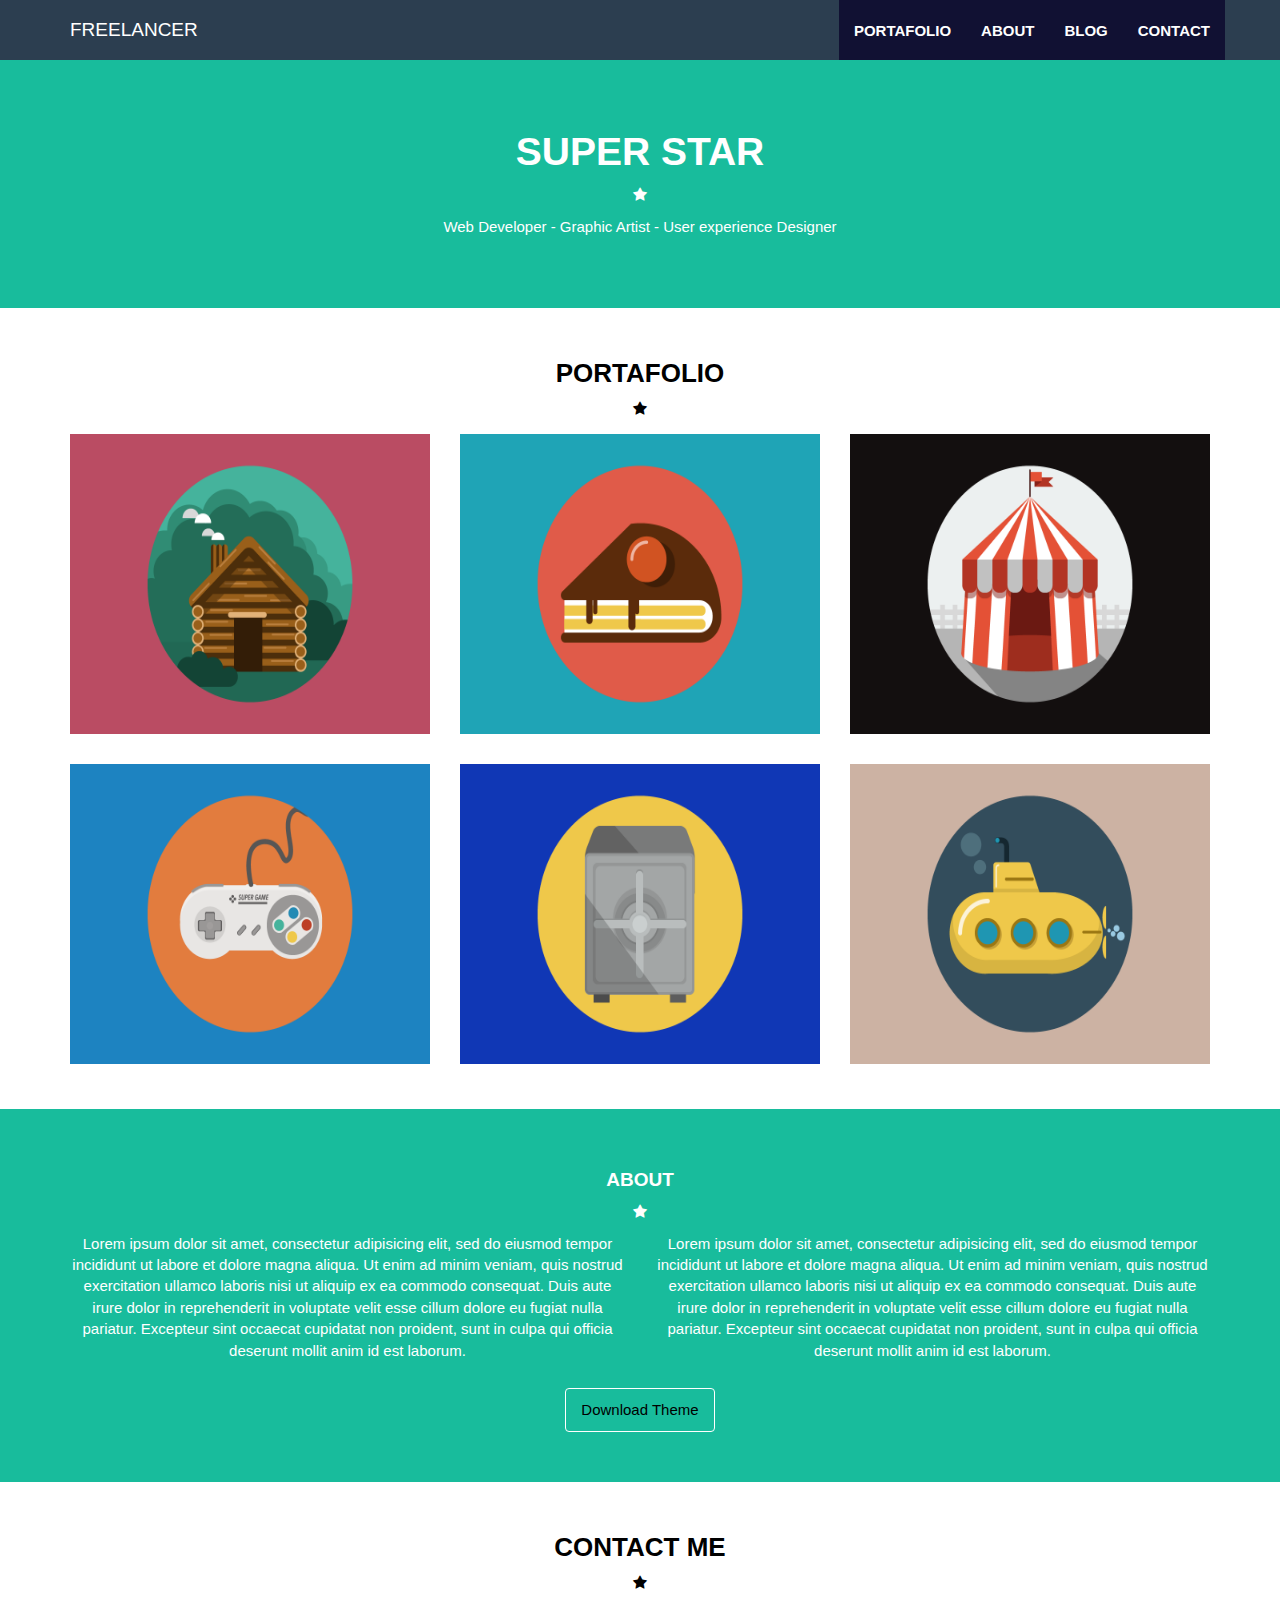
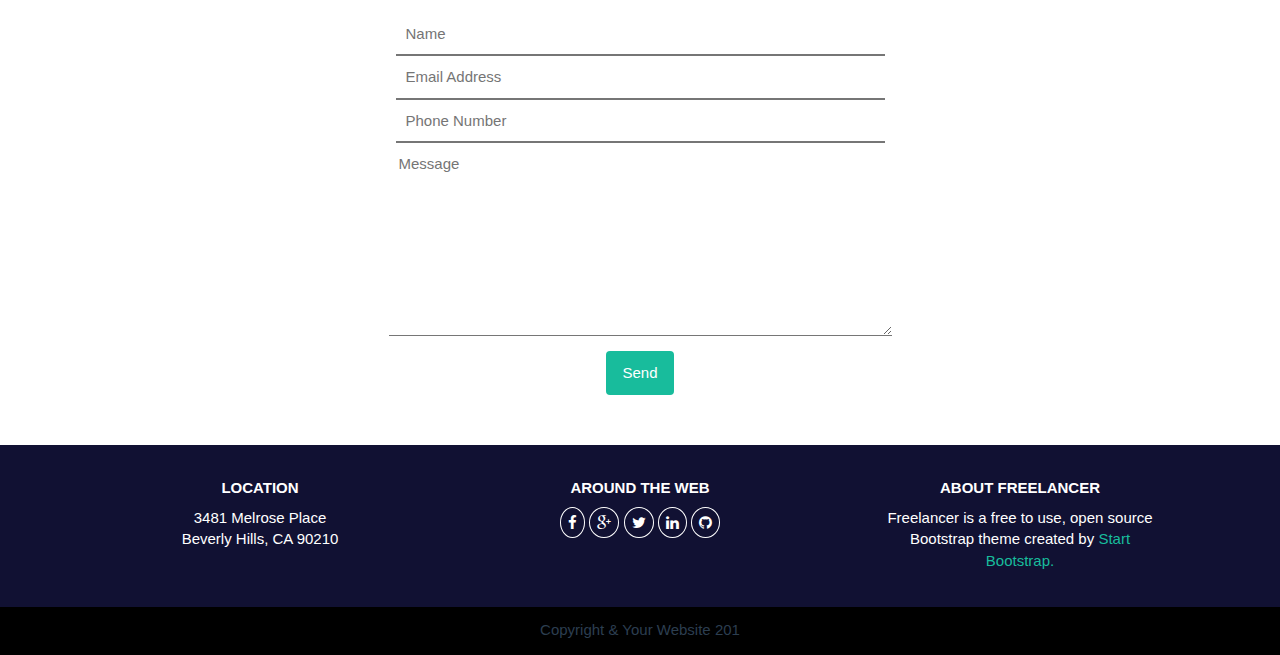
<file: index.html>
<!DOCTYPE html>
<html lang="en">
<head>
    <meta charset="utf-8">
    <meta http-equiv="X-UA-Compatible" content="IE=edge">
    <meta name="viewport" content="width=device-width, initial-scale=1">
    <meta name="description" content="">
    <meta name="author" content="">

    <title>Freelancer Super Star Theme</title>

    <link href="css/bootstrap.css" rel="stylesheet">
    <link href="css/freelancer.css" rel="stylesheet">

    <link href="font-awesome/css/font-awesome.min.css" rel="stylesheet" type="text/css">
    <link href="http://fonts.googleapis.com/css?family=Montserrat:400,700" rel="stylesheet" type="text/css">


    <!-- HTML5 Shim and Respond.js IE8 support of HTML5 elements and media queries -->
    <!-- WARNING: Respond.js doesn't work if you view the page via file:// -->
    <!--[if lt IE 9]>
        <script src="https://oss.maxcdn.com/libs/html5shiv/3.7.0/html5shiv.js"></script>
        <script src="https://oss.maxcdn.com/libs/respond.js/1.4.2/respond.min.js"></script>
    <![endif]-->

</head>

<body style="padding-top:50px;">

<nav class="navbar navbar-default navbar-fixed-top  bg-blue ">
        <div class="container">
          <!-- Brand and toggle get grouped for better mobile display -->
          <div class="navbar-header text-white">
            <button type="button" class="navbar-toggle collapsed" data-toggle="collapse" data-target="#menu" aria-expanded="false">
              <span class="sr-only">Toggle navigation</span>
              <span class="icon-bar" ></span>
              <span class="icon-bar"></span>
              <span class="icon-bar"></span>  
            </button>
            <a class="navbar-brand" href="index.html">FREELANCER</a>
          </div>

          <!-- Collect the nav links, forms, and other content for toggling -->
          <div class="collapse navbar-collapse" id="menu">
            <ul class=" nav navbar-nav navbar-right">
              <li><a href="index.html"><b>PORTAFOLIO</b></a></li>
              <li><a href="about.html"><b>ABOUT</b></a></li>
              <li><a href="blog.html"><b>BLOG</b></a></li>
              <li><a href="#contact"><b>CONTACT</b></a></li>
            </ul>
          </div><!-- /.navbar-collapse -->
        </div><!-- /.container-fluid -->
</nav>
    

<header class="header">
    <div class="container">
        <div class="superstar">
        <h1><b>SUPER STAR</b></h1>
        <i class="fa fa-star"></i>
        <p class="texto">Web Developer - Graphic Artist - User experience Designer</p>
        </div>
    </div>
</header>

<div class="portafolio"><!--portafolio++++++++++++++++++++++++++++++++++-->
    <div class="container">

    <div class="superstar1">
    <h3><b>PORTAFOLIO</b></h3>
    <i class="fa fa-star"></i>
    </div>
    <div class="row"><!--row debajo de portafolio+++++-->

        <div class="col-sm-4">
            <img class="porta img-responsive" src="img/portfolio/cabin.png">
        </div>

        <div class="col-sm-4">
            <img class="porta img-responsive" src="img/portfolio/cake.png">
        </div>

        <div class="col-sm-4">
            <img class="porta img-responsive" src="img/portfolio/circus.png">
        </div>

    </div><!--fin de row debajo de portafolio+++++++++-->

    <div class="row"><!--row debajo de portafolio++++++-->
        <div class="col-sm-4">
            <img class="porta img-responsive" src="img/portfolio/game.png">
        </div>

        <div class="col-sm-4">
            <img class="porta img-responsive" src="img/portfolio/safe.png">
        </div>

        <div class="col-sm-4">
            <img class="porta img-responsive" src="img/portfolio/submarine.png">
        </div>

    </div><!--fin de row debajo de portafolio+++++++++-->

    </div> 
</div>

<section class="section">
    <div class="container">
        <div class="superstar">
        <h4><b>ABOUT</b></h4>
        <i class="fa fa-star"></i>
        </div><!--superstar-->

        <div class="row superstar">
        <div class="col-sm-6 lorem">
            Lorem ipsum dolor sit amet, consectetur adipisicing elit, sed do eiusmod
            tempor incididunt ut labore et dolore magna aliqua. Ut enim ad minim veniam,
            quis nostrud exercitation ullamco laboris nisi ut aliquip ex ea commodo
            consequat. Duis aute irure dolor in reprehenderit in voluptate velit esse
            cillum dolore eu fugiat nulla pariatur. Excepteur sint occaecat cupidatat non
            proident, sunt in culpa qui officia deserunt mollit anim id est laborum.
        </div>

        <div class="col-sm-6 lorem">
            Lorem ipsum dolor sit amet, consectetur adipisicing elit, sed do eiusmod
            tempor incididunt ut labore et dolore magna aliqua. Ut enim ad minim veniam,
            quis nostrud exercitation ullamco laboris nisi ut aliquip ex ea commodo
            consequat. Duis aute irure dolor in reprehenderit in voluptate velit esse
            cillum dolore eu fugiat nulla pariatur. Excepteur sint occaecat cupidatat non
            proident, sunt in culpa qui officia deserunt mollit anim id est laborum.
        </div>

        <div class="btn descarga"><a href="#">Download Theme</a></div>
        </div>

    </div>
</section> 

<div class="contacto" id="contact">
    <div class="container">

    <div class="superstar1">
    <h3><b>CONTACT ME</b></h3>
    <i class="fa fa-star"></i>
    </div>

    <div class="formulario">
    <form action="">
        <!--<label for="Nombre">Nombre</label>-->
        <input type="text" size="50" placeholder="Name" class="formularios"><br>
        <input type="text" size="50" placeholder="Email Address" class="formularios"><br>
        <input type="text" size="50" placeholder="Phone Number" class="formularios"><br>
        <textarea class="mensaje" cols="52" rows="8" placeholder="Message"></textarea>
    </form>

    <div class="btn send"><a href="#">Send</a></div>
    </div>

    </div>
</div>

<footer class="uno">
    <div class="container">
        <div class="col-sm-4 location">
            <h5><b>LOCATION</b></h5>
            <p>3481 Melrose Place <br>Beverly Hills, CA 90210</p>
        </div>

        <div class="col-sm-4 location">
            <h5><b>AROUND THE WEB</b></h5>
            <p>
                <a href="#"><i class="fa fa-facebook"></i></a>
                <a href="#"><i class="fa fa-google-plus"></i></a>
                <a href="#"><i class="fa fa-twitter"></i></a>
                <a href="#"><i class="fa fa-linkedin"></i></a>
                <a href="#"><i class="fa fa-github"></i></i></a>
            </p>
        </div>

        <div class="col-sm-4 location">
            <h5><b>ABOUT FREELANCER</b></h5>
            <p>Freelancer is a free to use, open source <br>Bootstrap theme created by <a href="#">Start <br>Bootstrap.</a></p>
        </div> 

    </div>
</footer>

<footer class="dos">
    <div class="container">
        <p>Copyright & Your Website 201 </p>  
    </div> 
</footer>


</body>
    <script src="js/jquery.js"></script>
    <script src="js/bootstrap.min.js"></script>
    <script src="js/freelancer.js"></script>
</html>
</file>
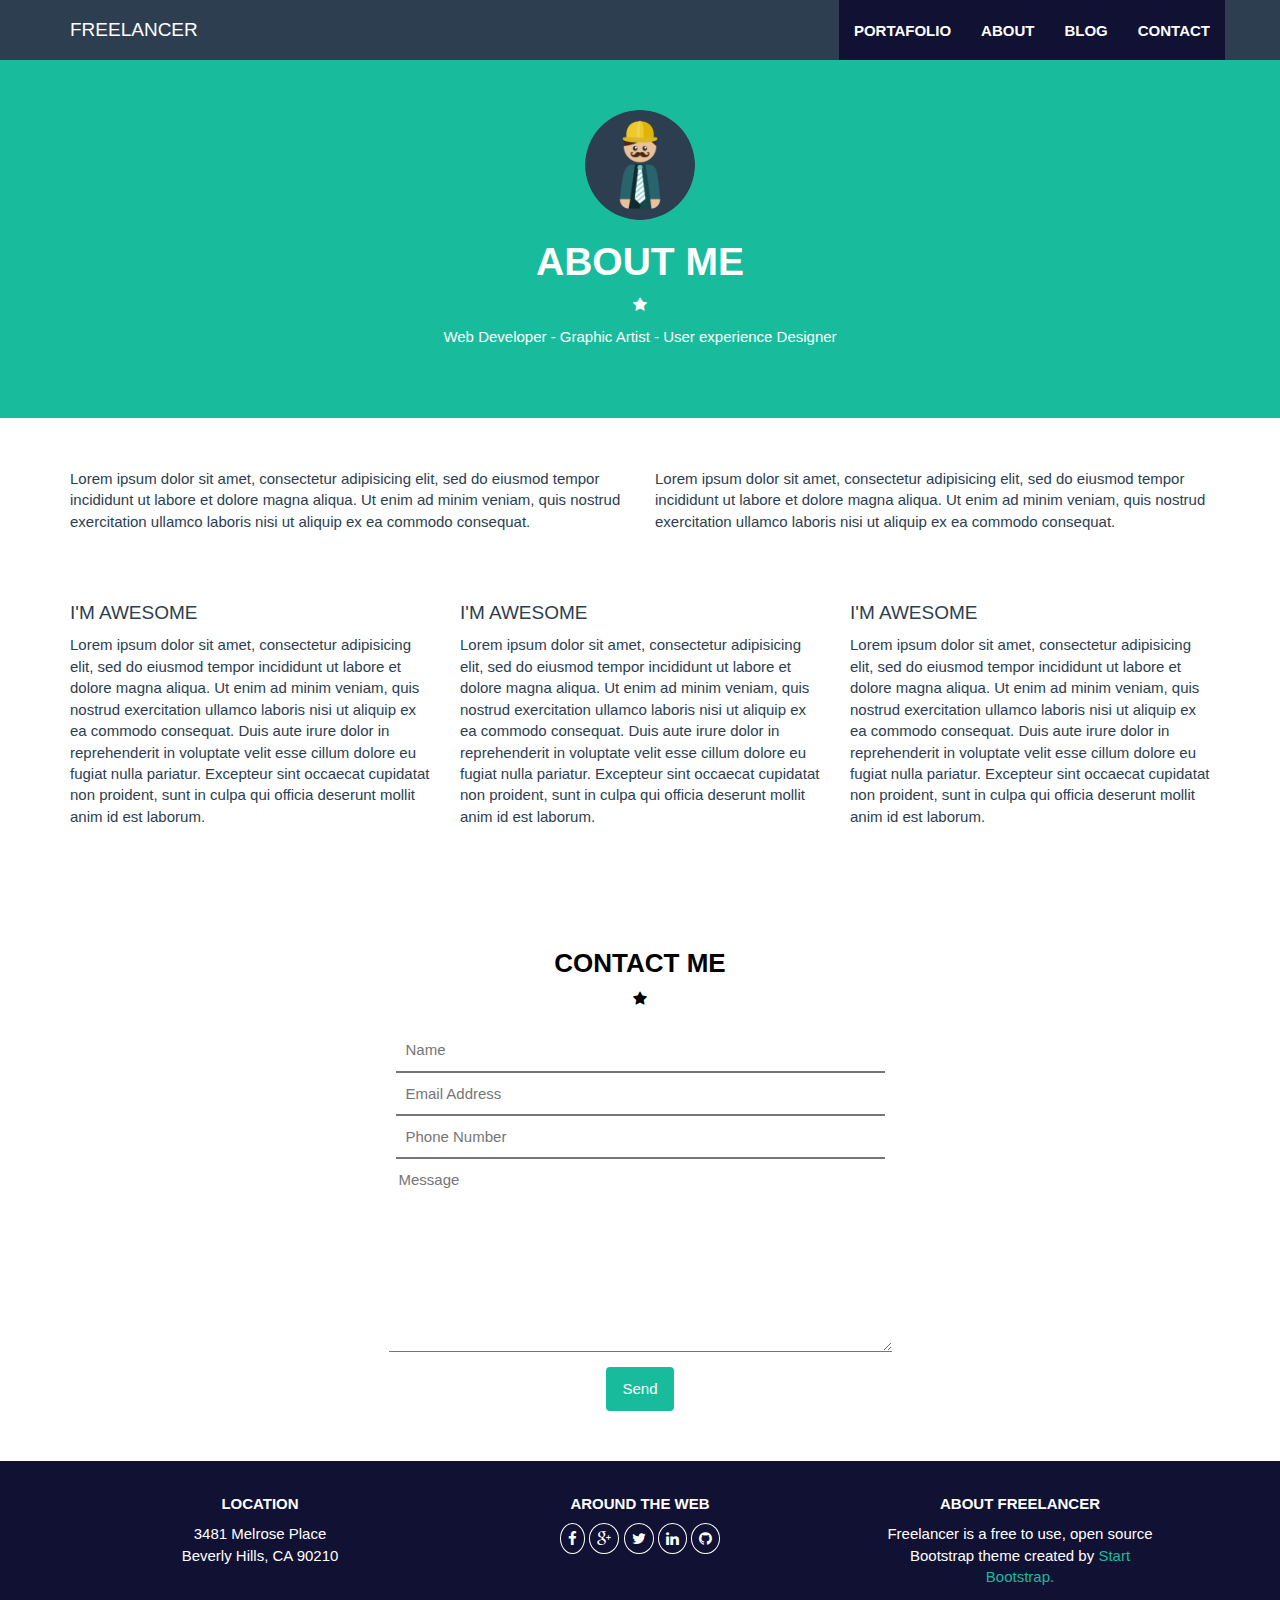
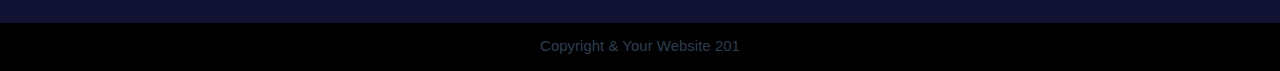
<file: about.html>
<!DOCTYPE html> 
<html lang="en">
<head>
    <meta charset="utf-8">
    <meta http-equiv="X-UA-Compatible" content="IE=edge">
    <meta name="viewport" content="width=device-width, initial-scale=1">
    <meta name="description" content="">
    <meta name="author" content="">

    <title>Freelancer - About</title>
    <link href="css/bootstrap.css" rel="stylesheet">
    <link href="css/freelancer.css" rel="stylesheet">

    <!-- Custom Fonts -->
    <link href="font-awesome/css/font-awesome.min.css" rel="stylesheet" type="text/css">
    <link href="http://fonts.googleapis.com/css?family=Montserrat:400,700" rel="stylesheet" type="text/css">

    <!-- HTML5 Shim and Respond.js IE8 support of HTML5 elements and media queries -->
    <!-- WARNING: Respond.js doesn't work if you view the page via file:// -->
    <!--[if lt IE 9]>
        <script src="https://oss.maxcdn.com/libs/html5shiv/3.7.0/html5shiv.js"></script>
        <script src="https://oss.maxcdn.com/libs/respond.js/1.4.2/respond.min.js"></script>
    <![endif]-->

</head>

<body style="padding-top:50px;">
    
<nav class="navbar navbar-default navbar-fixed-top  bg-blue ">
        <div class="container">
          <!-- Brand and toggle get grouped for better mobile display -->
          <div class="navbar-header text-white">
            <button type="button" class="navbar-toggle collapsed" data-toggle="collapse" data-target="#menu" aria-expanded="false">
              <span class="sr-only">Toggle navigation</span>
              <span class="icon-bar" ></span>
              <span class="icon-bar"></span>
              <span class="icon-bar"></span>  
            </button>
            <a class="navbar-brand" href="index.html">FREELANCER</a>
          </div>

          <!-- Collect the nav links, forms, and other content for toggling -->
          <div class="collapse navbar-collapse" id="menu">
            <ul class=" nav navbar-nav navbar-right">
              <li><a href="index.html"><b>PORTAFOLIO</b></a></li>
              <li><a href="about.html"><b>ABOUT</b></a></li>
              <li><a href="blog.html"><b>BLOG</b></a></li>
              <li><a href="#contact"><b>CONTACT</b></a></li>
            </ul>
          </div><!-- /.navbar-collapse -->
        </div><!-- /.container-fluid -->
</nav>

<header class="header">
    <div class="container">
        <div class="superstar">
            <img class="imagen" src="img/profile.png">
            <h1><b>ABOUT ME</b></h1>
            <i class="fa fa-star"></i>
            <p class="texto">Web Developer - Graphic Artist - User experience Designer</p>
        </div>
    </div>
</header>

<section>
    <div class="container  ">
        <div class="row cont">
        <div class="col-sm-6 text">
            <p>Lorem ipsum dolor sit amet, consectetur adipisicing elit, sed do eiusmod
            tempor incididunt ut labore et dolore magna aliqua. Ut enim ad minim veniam,
            quis nostrud exercitation ullamco laboris nisi ut aliquip ex ea commodo
            consequat. </p>
        </div>

        <div class="col-sm-6 text">
            <p>Lorem ipsum dolor sit amet, consectetur adipisicing elit, sed do eiusmod
            tempor incididunt ut labore et dolore magna aliqua. Ut enim ad minim veniam,
            quis nostrud exercitation ullamco laboris nisi ut aliquip ex ea commodo
            consequat. </p>
        </div>
        </div>

        <div class="row cont-im">
            <div class="col-sm-4">
                <h4>I'M AWESOME</h4>
                <p>Lorem ipsum dolor sit amet, consectetur adipisicing elit, sed do eiusmod
                tempor incididunt ut labore et dolore magna aliqua. Ut enim ad minim veniam,
                quis nostrud exercitation ullamco laboris nisi ut aliquip ex ea commodo
                consequat. Duis aute irure dolor in reprehenderit in voluptate velit esse
                cillum dolore eu fugiat nulla pariatur. Excepteur sint occaecat cupidatat non
                proident, sunt in culpa qui officia deserunt mollit anim id est laborum.</p>
            </div>    

            <div class="col-sm-4">
                <h4>I'M AWESOME</h4>
                <p>Lorem ipsum dolor sit amet, consectetur adipisicing elit, sed do eiusmod
                tempor incididunt ut labore et dolore magna aliqua. Ut enim ad minim veniam,
                quis nostrud exercitation ullamco laboris nisi ut aliquip ex ea commodo
                consequat. Duis aute irure dolor in reprehenderit in voluptate velit esse
                cillum dolore eu fugiat nulla pariatur. Excepteur sint occaecat cupidatat non
                proident, sunt in culpa qui officia deserunt mollit anim id est laborum.</p>
            </div>    

            <div class="col-sm-4">
                <h4>I'M AWESOME</h4>
                <p>Lorem ipsum dolor sit amet, consectetur adipisicing elit, sed do eiusmod
                tempor incididunt ut labore et dolore magna aliqua. Ut enim ad minim veniam,
                quis nostrud exercitation ullamco laboris nisi ut aliquip ex ea commodo
                consequat. Duis aute irure dolor in reprehenderit in voluptate velit esse
                cillum dolore eu fugiat nulla pariatur. Excepteur sint occaecat cupidatat non
                proident, sunt in culpa qui officia deserunt mollit anim id est laborum.</p>
            </div>    
        </div>

    </div>
</section>

<div class="contacto" id="contact">
    <div class="container">

    <div class="superstar1">
    <h3><b>CONTACT ME</b></h3>
    <i class="fa fa-star"></i>
    </div>

    <div class="formulario">
    <form action="">
        <!--<label for="Nombre">Nombre</label>-->
        <input type="text" size="50" placeholder="Name" class="formularios"><br>
        <input type="text" size="50" placeholder="Email Address" class="formularios"><br>
        <input type="text" size="50" placeholder="Phone Number" class="formularios"><br>
        <textarea class="mensaje" cols="52" rows="8" placeholder="Message"></textarea>
    </form>

    <div class="btn send"><a href="#">Send</a></div>
    </div>

    </div>
</div>

<footer class="uno">
    <div class="container">
        <div class="col-sm-4 location">
            <h5><b>LOCATION</b></h5>
            <p>3481 Melrose Place <br>Beverly Hills, CA 90210</p>
        </div>

        <div class="col-sm-4 location">
            <h5><b>AROUND THE WEB</b></h5>
            <p>
                <a href="#"><i class="fa fa-facebook"></i></a>
                <a href="#"><i class="fa fa-google-plus"></i></a>
                <a href="#"><i class="fa fa-twitter"></i></a>
                <a href="#"><i class="fa fa-linkedin"></i></a>
                <a href="#"><i class="fa fa-github"></i></i></a>
            </p>
        </div>

        <div class="col-sm-4 location">
            <h5><b>ABOUT FREELANCER</b></h5>
            <p>Freelancer is a free to use, open source <br>Bootstrap theme created by <a href="#">Start <br>Bootstrap.</a></p>
        </div> 

    </div>
</footer>

<footer class="dos">
    <div class="container">
        <p>Copyright & Your Website 201 </p>  
    </div> 
</footer>

    
</body>
    <script src="js/jquery.js"></script>
    <script src="js/bootstrap.min.js"></script>
    <script src="js/freelancer.js"></script>
</html>
</file>
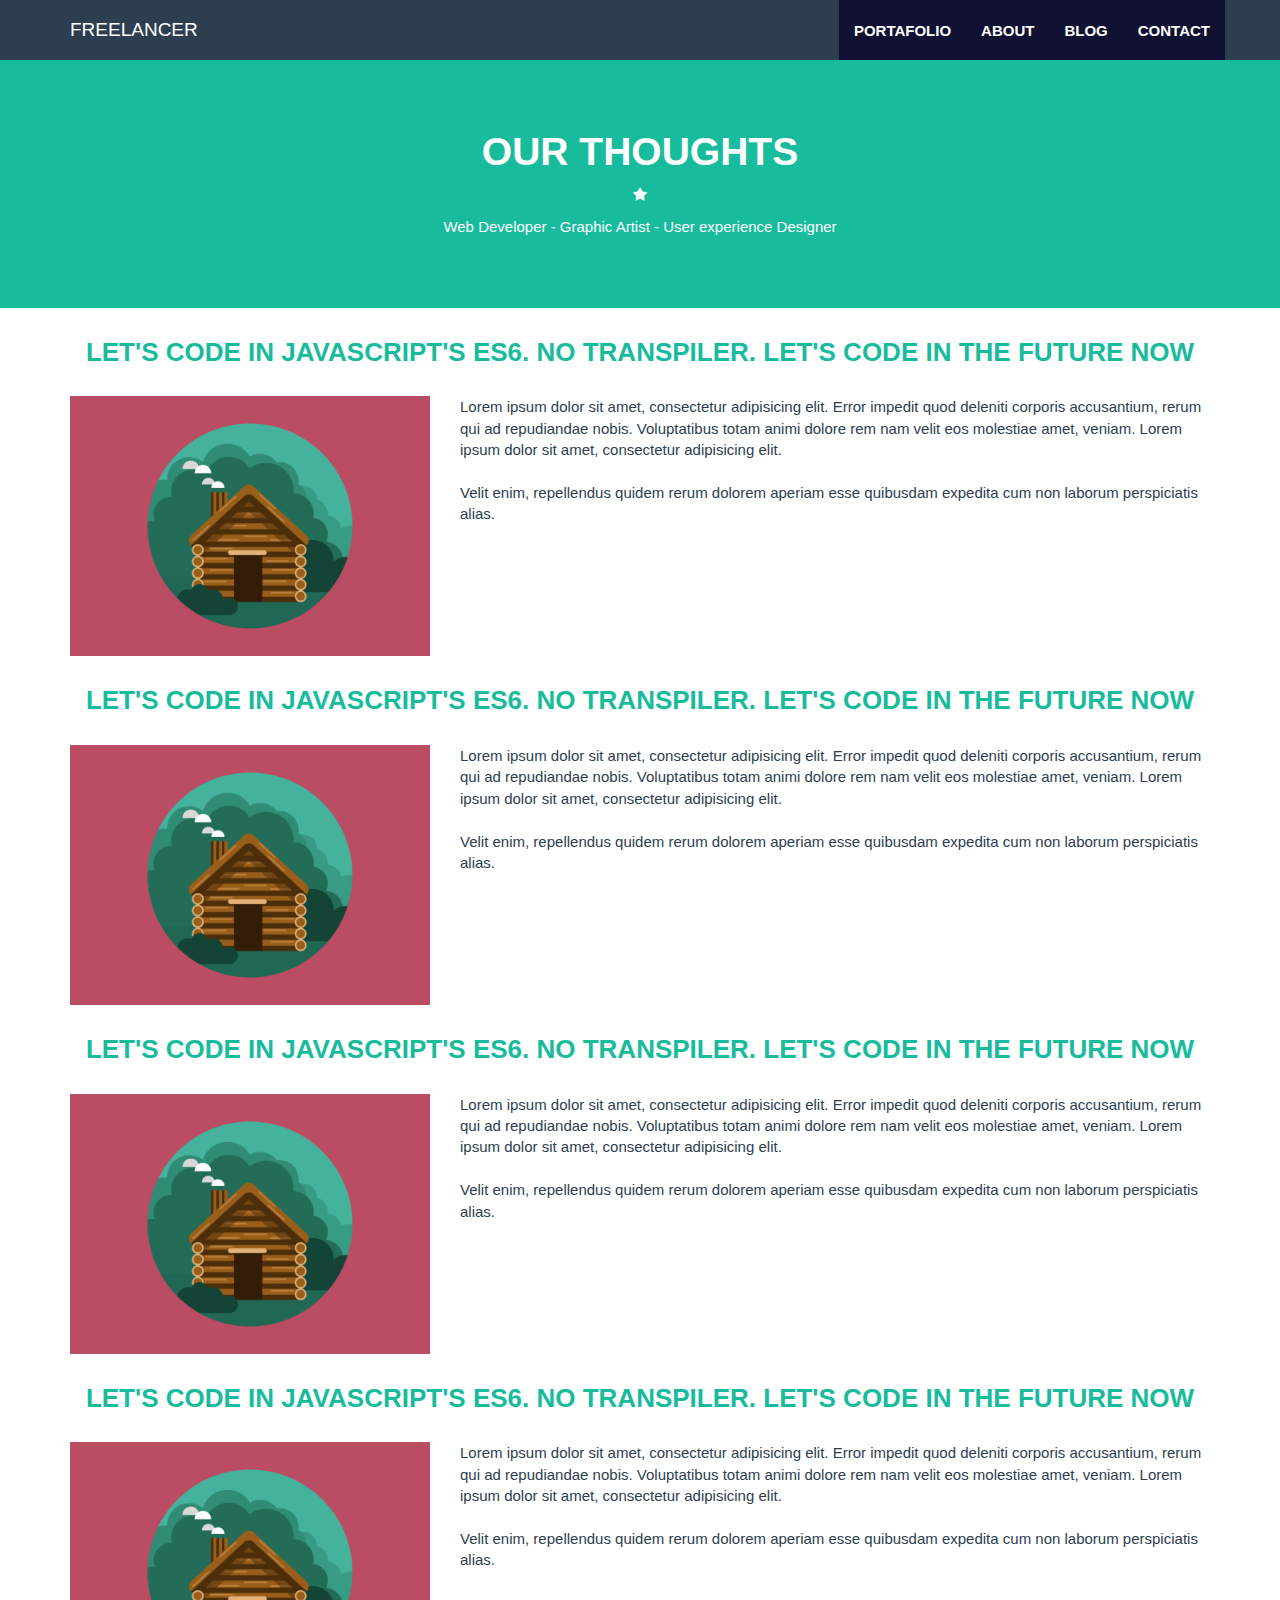
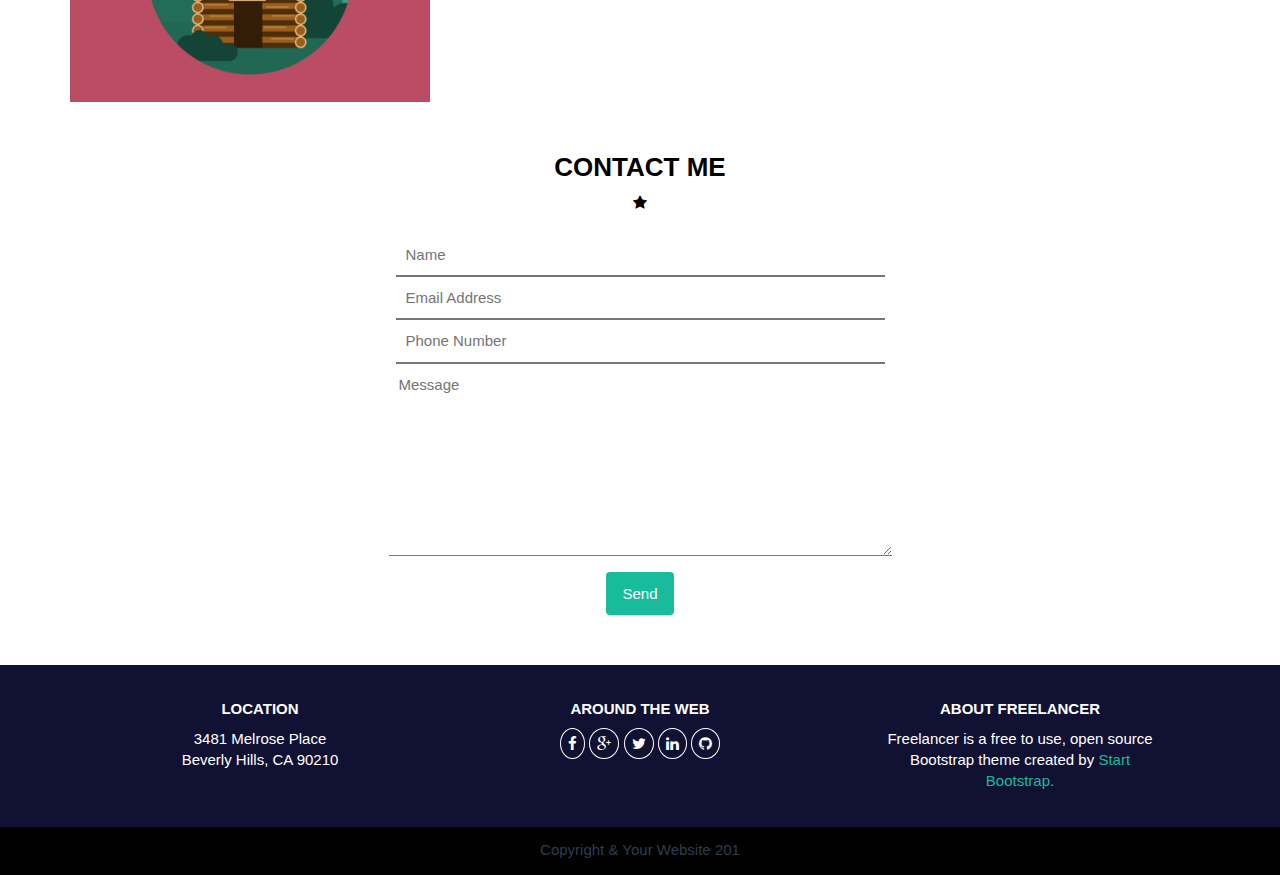
<file: blog.html>
<!DOCTYPE html>
<html lang="en">
<head>
    <meta charset="utf-8">
    <meta http-equiv="X-UA-Compatible" content="IE=edge">
    <meta name="viewport" content="width=device-width, initial-scale=1">
    <meta name="description" content="">
    <meta name="author" content="">

    <title>Freelancer - Blog</title>
    <link href="css/bootstrap.css" rel="stylesheet">
    <link href="css/freelancer.css" rel="stylesheet">

    <!-- Custom Fonts -->
    <link href="font-awesome/css/font-awesome.min.css" rel="stylesheet" type="text/css">
    <link href="http://fonts.googleapis.com/css?family=Montserrat:400,700" rel="stylesheet" type="text/css">

    <!-- HTML5 Shim and Respond.js IE8 support of HTML5 elements and media queries -->
    <!-- WARNING: Respond.js doesn't work if you view the page via file:// -->
    <!--[if lt IE 9]>
        <script src="https://oss.maxcdn.com/libs/html5shiv/3.7.0/html5shiv.js"></script>
        <script src="https://oss.maxcdn.com/libs/respond.js/1.4.2/respond.min.js"></script>
    <![endif]-->

</head>

<body style="padding-top:50px;">
    
<nav class="navbar navbar-default navbar-fixed-top  bg-blue ">
        <div class="container">
          <!-- Brand and toggle get grouped for better mobile display -->
          <div class="navbar-header text-white">
            <button type="button" class="navbar-toggle collapsed" data-toggle="collapse" data-target="#menu" aria-expanded="false">
              <span class="sr-only">Toggle navigation</span>
              <span class="icon-bar" ></span>
              <span class="icon-bar"></span>
              <span class="icon-bar"></span>  
            </button>
            <a class="navbar-brand" href="index.html">FREELANCER</a>
          </div>

          <!-- Collect the nav links, forms, and other content for toggling -->
          <div class="collapse navbar-collapse" id="menu">
            <ul class=" nav navbar-nav navbar-right">
              <li><a href="index.html"><b>PORTAFOLIO</b></a></li>
              <li><a href="about.html"><b>ABOUT</b></a></li>
              <li><a href="blog.html"><b>BLOG</b></a></li>
              <li><a href="#contact"><b>CONTACT</b></a></li>
            </ul>
          </div><!-- /.navbar-collapse -->
        </div><!-- /.container-fluid -->
</nav>

<header class="header">
    <div class="container">
        <div class="superstar">
        <h1><b>OUR THOUGHTS</b></h1>
        <i class="fa fa-star"></i>
        <p class="texto">Web Developer - Graphic Artist - User experience Designer</p>
        </div>
    </div>
</header>

<section>
    <div class="container">   

        <div class="row">
            <h3 class="titulo text-center"><b>LET'S CODE IN JAVASCRIPT'S ES6. NO TRANSPILER. LET'S CODE IN THE FUTURE NOW</b></h3>
        <div class="col-xs-4">
        <img class="img-blog img-responsive" src="img/portfolio/cabin.png"></div>

        
        <div class="col-xs-8">
        <p class="text-blog">Lorem ipsum dolor sit amet, consectetur adipisicing elit. Error impedit quod deleniti corporis accusantium, rerum qui ad repudiandae nobis. Voluptatibus totam animi dolore rem nam velit eos molestiae amet, veniam.  Lorem ipsum dolor sit amet, consectetur adipisicing elit.
        <br><br>
         Velit enim, repellendus quidem rerum dolorem aperiam esse quibusdam expedita cum non laborum perspiciatis alias.</p></div>
         </div> 

         <div class="row">
            <h3 class="titulo text-center"><b>LET'S CODE IN JAVASCRIPT'S ES6. NO TRANSPILER. LET'S CODE IN THE FUTURE NOW</b></h3>
        <div class="col-xs-4">
        <img class="img-blog img-responsive" src="img/portfolio/cabin.png"></div>

        <div class="col-xs-8">
        <p class="text-blog">Lorem ipsum dolor sit amet, consectetur adipisicing elit. Error impedit quod deleniti corporis accusantium, rerum qui ad repudiandae nobis. Voluptatibus totam animi dolore rem nam velit eos molestiae amet, veniam.  Lorem ipsum dolor sit amet, consectetur adipisicing elit.
        <br><br>
         Velit enim, repellendus quidem rerum dolorem aperiam esse quibusdam expedita cum non laborum perspiciatis alias.</p></div>
         </div> 

         <div class="row">
            <h3 class="titulo text-center"><b>LET'S CODE IN JAVASCRIPT'S ES6. NO TRANSPILER. LET'S CODE IN THE FUTURE NOW</b></h3>
        <div class="col-xs-4">
        <img class="img-blog img-responsive" src="img/portfolio/cabin.png"></div>

        <div class="col-xs-8">
        <p class="text-blog">Lorem ipsum dolor sit amet, consectetur adipisicing elit. Error impedit quod deleniti corporis accusantium, rerum qui ad repudiandae nobis. Voluptatibus totam animi dolore rem nam velit eos molestiae amet, veniam.  Lorem ipsum dolor sit amet, consectetur adipisicing elit.
        <br><br>
         Velit enim, repellendus quidem rerum dolorem aperiam esse quibusdam expedita cum non laborum perspiciatis alias.</p></div>
         </div> 

         <div class="row">
            <h3 class="titulo text-center"><b>LET'S CODE IN JAVASCRIPT'S ES6. NO TRANSPILER. LET'S CODE IN THE FUTURE NOW</b></h3>
        <div class="col-xs-4">
        <img class="img-blog img-responsive" src="img/portfolio/cabin.png"></div>

        <div class="col-xs-8">
        <p class="text-blog">Lorem ipsum dolor sit amet, consectetur adipisicing elit. Error impedit quod deleniti corporis accusantium, rerum qui ad repudiandae nobis. Voluptatibus totam animi dolore rem nam velit eos molestiae amet, veniam.  Lorem ipsum dolor sit amet, consectetur adipisicing elit.
        <br><br>
         Velit enim, repellendus quidem rerum dolorem aperiam esse quibusdam expedita cum non laborum perspiciatis alias.</p></div>
         </div> 

    </div>
</section>

<div class="contacto" id="contact">
    <div class="container">

    <div class="superstar1">
    <h3><b>CONTACT ME</b></h3>
    <i class="fa fa-star"></i>
    </div>

    <div class="formulario">
    <form action="">
        <!--<label for="Nombre">Nombre</label>-->
        <input type="text" size="50" placeholder="Name" class="formularios"><br>
        <input type="text" size="50" placeholder="Email Address" class="formularios"><br>
        <input type="text" size="50" placeholder="Phone Number" class="formularios"><br>
        <textarea class="mensaje" cols="52" rows="8" placeholder="Message"></textarea>
    </form>

    <div class="btn send"><a href="#">Send</a></div>
    </div>

    </div>
</div>

<footer class="uno">
    <div class="container">
        <div class="col-sm-4 location">
            <h5><b>LOCATION</b></h5>
            <p>3481 Melrose Place <br>Beverly Hills, CA 90210</p>
        </div>

        <div class="col-sm-4 location">
            <h5><b>AROUND THE WEB</b></h5>
            <p>
                <a href="#"><i class="fa fa-facebook"></i></a>
                <a href="#"><i class="fa fa-google-plus"></i></a>
                <a href="#"><i class="fa fa-twitter"></i></a>
                <a href="#"><i class="fa fa-linkedin"></i></a>
                <a href="#"><i class="fa fa-github"></i></i></a>
            </p>
        </div>

        <div class="col-sm-4 location">
            <h5><b>ABOUT FREELANCER</b></h5>
            <p>Freelancer is a free to use, open source <br>Bootstrap theme created by <a href="#">Start <br>Bootstrap.</a></p>
        </div> 

    </div>
</footer>

<footer class="dos">
    <div class="container">
        <p>Copyright & Your Website 201 </p>  
    </div> 
</footer>
    
</body>
    <script src="js/jquery.js"></script>
    <script src="js/bootstrap.min.js"></script>
    <script src="js/freelancer.js"></script>
</html>
</file>
<file: css/freelancer.css>
/* Inserta tu código aqui */
/**{outline: solid 1px green;}*/
.nav{background: #113;}
.cont-enlaces{top: 20px;position: relative;}
.titulo{color: white;}
/* header++++++++++++++++++++++++++++++++ */
.header{
	background: #18bc9c;
	padding: 60px 0;
}
.superstar{
	background:#18bc9c; 
	color: white;
	text-align: center;
}
.texto{padding-top: 10px;}
/* portafolio++++++++++++++++++++++++++++++++ */
.superstar1{
	color: black;
	text-align: center;
}
.porta{
	width: 100%;
	height:300px;	
	margin: 15px 0;
}
.portafolio{margin: 30px 0;}
/* aboutt++++++++++++++++++++++++++++++++ */
.section{
	background: #18bc9c;
	padding: 50px 0;
}
.lorem{margin: 10px 0;}
.descarga a{
	color: black;
	text-decoration: none;
	display: block;
	margin: auto;
	position: relative;
}
.descarga{
	border:white 1px solid;
	margin-top: 17px;
}
/* contacto++++++++++++++++++++++++++++++++ */
.formulario input,textarea{
	border-right:none;
	border-left: none;
	border-top: none;
	padding: 10px;
}
.formulario{
	text-align: center;
	margin: 20px 0;
}
.contacto{
	padding: 30px 0;
}
.send {background: #18bc9c;margin-top: 10px;}
.send a{color: white ;text-decoration: none;}
/* footer++++++++++++++++++++++++++++++++ */
.uno{
	background: #113;
	color: white;
	text-align: center;
	padding: 25px 0;
}
.location i{
	border: solid 1px white;
	border-radius: 100%;
	padding: 7px;
	color: white;
}
.dos{
	background: black;
	text-align: center;
	padding: 12px 0 4px;
}

/*ABOUT ME  +++++++ OTRA PAGINA+++++++++++++++++++ */
.imagen{
	width: 110px;
	height: 110px;
	border-radius: 100%;
}
.cont{padding: 50px 0;}
.cont-im{padding-bottom: 60px;}

/*BLOG  +++++++ OTRA PAGINA+++++++++++++++++++ */

.titulo{
	color: #18bc9c;
	margin: 30px 0 30px;
}
</file>
